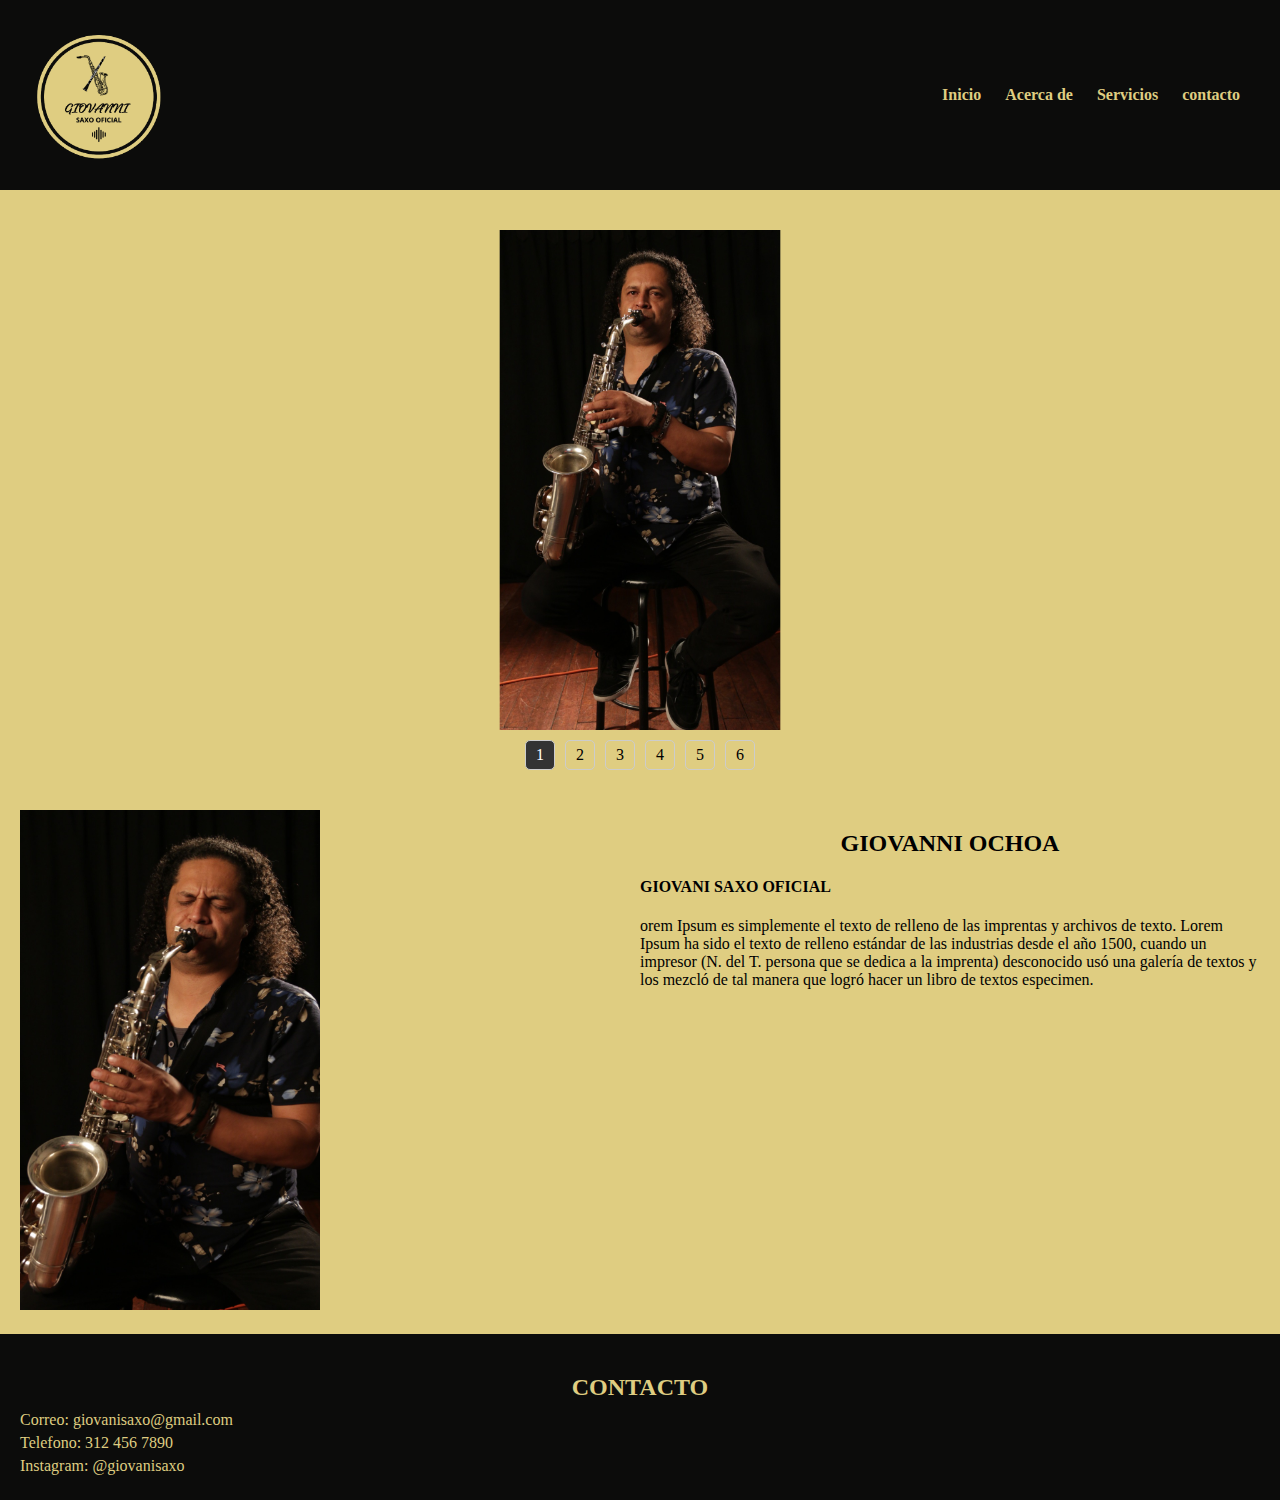
<file: index.html>
<!DOCTYPE html>
<html lang="en">

<head>
    <meta charset="UTF-8">
    <meta name="viewport" content="width=device-width, initial-scale=1.0">
    <link rel="stylesheet" href="style.css">
    <title>Document</title>
</head>

<body>
    <header>
        <nav>
            <img src="./IMAGENES/Gio_1_-removebg-preview.png" alt="">
            <ul>
                <li><a href="./index.html"><b>Inicio</b></a></li>
                <li><a href="./acercade.html"><b>Acerca de</b></a></li>
                <li><a href="#"><b>Servicios</b></a></li>
                <li><a href="#"><b>contacto</b></a></li>
            </ul </nav>
    </header>
    <div class="slider">
        <!-- Imágenes del slider -->
        <img src="./IMAGENES/imagen1.svg" alt="Imagen 1" data-index="0">
        <img src="./IMAGENES/imagen2.svg" alt="Imagen 2" data-index="1">
        <img src="./IMAGENES/imagen3.svg" alt="Imagen 3" data-index="2">
        <img src="./IMAGENES/imagen4.svg" alt="Imagen 3" data-index="3">
        <img src="./IMAGENES/imagen5.svg" alt="Imagen 3" data-index="4">
        <img src="./IMAGENES/imagen 6.svg" alt="Imagen 3" data-index="5">
        <div class="pagination"></div> <!-- Contenedor del paginado -->
    </div>

    <div class="container">
        <div class="left-container">
            <img src="./IMAGENES/giovanni.jpeg" alt="Imagen">
        </div>
        <div class="right-container">
            <h2>GIOVANNI OCHOA </h2>
            <h4>GIOVANI SAXO OFICIAL</h4>
            <p>orem Ipsum es simplemente el texto de relleno de las imprentas y archivos de texto. Lorem Ipsum ha sido
                el texto de relleno estándar de las industrias desde el año 1500, cuando un impresor (N. del T. persona
                que se dedica a la imprenta) desconocido usó una galería de textos y los mezcló de tal manera que logró
                hacer un libro de textos especimen.</p>
        </div>
    </div>

</body>
<footer>
    <div class="footer-container">
        <div class="footer-left">
            <h2>CONTACTO</h2>
            <p>Correo: giovanisaxo@gmail.com</p>
            <p>Telefono: 312 456 7890</p>
            <p>Instagram: @giovanisaxo</p>
            </div>
</footer>
<script src="./script.js"></script>

</html>
</file>
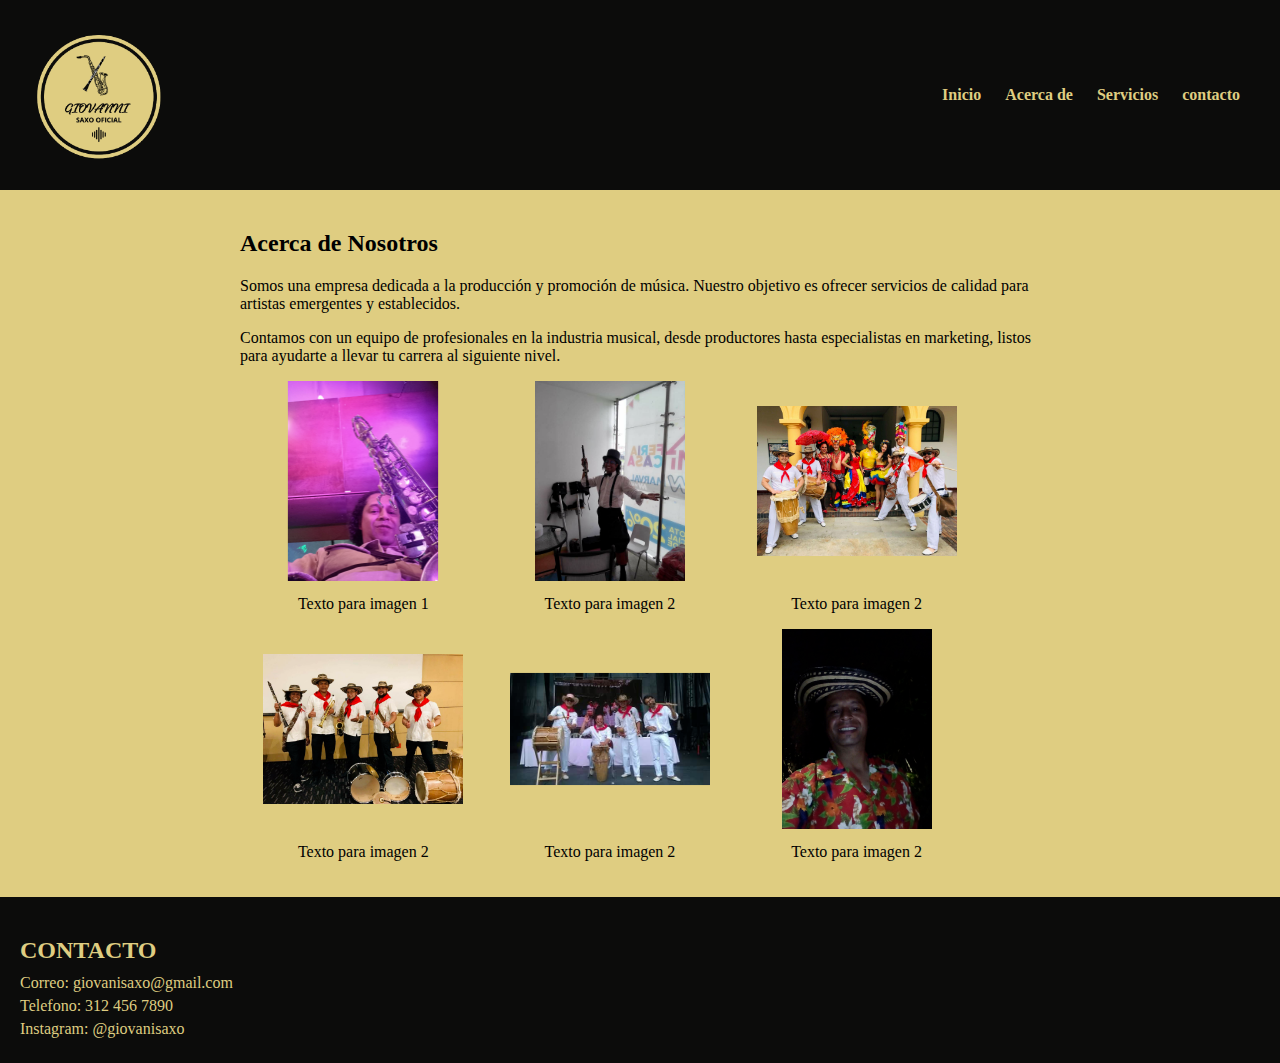
<file: acercade.html>
<!DOCTYPE html>
<html lang="en">

<head>
    <meta charset="UTF-8">
    <meta name="viewport" content="width=device-width, initial-scale=1.0">
    <link rel="stylesheet" href="./acercade.css">
    <title>Document</title>
</head>

<body>
    <header>
        <nav>
            <img src="/IMAGENES/Gio_1_-removebg-preview.png" alt="">
            <ul>
                <li><a href="./index.html"><b>Inicio</b></a></li>
                <li><a href="#"><b>Acerca de</b></a></li>
                <li><a href="#"><b>Servicios</b></a></li>
                <li><a href="#"><b>contacto</b></a></li>
            </ul </nav>
    </header>

   
    <div class="container">
        <h2>Acerca de Nosotros</h2>
        <div class="about-section">
            <div class="about-text">
                <p>Somos una empresa dedicada a la producción y promoción de música. Nuestro objetivo es ofrecer servicios de calidad para artistas emergentes y establecidos.</p>
                <p>Contamos con un equipo de profesionales en la industria musical, desde productores hasta especialistas en marketing, listos para ayudarte a llevar tu carrera al siguiente nivel.</p>
            </div>
            <div class="about-images">
                <div class="image-container">
                    <img src="./IMAGENES/1.svg" alt="Imagen 1">
                    <p>Texto para imagen 1</p>
                </div>
                <div class="image-container">
                    <img src="./IMAGENES/2.svg" alt="Imagen 2">
                    <p>Texto para imagen 2</p>
                </div>
                <div class="image-container">
                    <img src="./IMAGENES/3.svg" alt="Imagen 2">
                    <p>Texto para imagen 2</p>
                </div>
                <div class="image-container">
                    <img src="./IMAGENES/4.svg" alt="Imagen 2">
                    <p>Texto para imagen 2</p>
                </div>
                <div class="image-container">
                    <img src="./IMAGENES/6.svg" alt="Imagen 2">
                    <p>Texto para imagen 2</p>
                </div>
                <div class="image-container">
                    <img src="./IMAGENES/7.svg" alt="Imagen 2">
                    <p>Texto para imagen 2</p>
                </div>
            </div>
        </div>
    </div>

    <footer>
        <div class="footer-container">
            <div class="footer-left">
                <h2>CONTACTO</h2>
                <p>Correo: giovanisaxo@gmail.com</p>
                <p>Telefono: 312 456 7890</p>
                <p>Instagram: @giovanisaxo</p>
            </div>
    </footer>
</body>

</html>
</file>
<file: style.css>
body {
    margin: 0; /* Elimina los márgenes del cuerpo de la página */
    padding: 0; /* Elimina el relleno del cuerpo de la página */
    background: rgb(223, 205, 129)
}
  
  
  header{
    background-color:rgb(12, 12, 11); /* Color de fondo del encabezado */
    padding: 20px; /* Espacio interno en el encabezado */
    
}

h2,h3{
    text-align: center;
}

nav {
    display: flex;
    justify-content: space-between;
    align-items: center;
}

ul {
    list-style-type: none;
    margin: 0;
    padding: 0;
}

li {
    display: inline;
    margin-right: 20px;  
}



a {
    text-decoration: none;
    color: rgb(223, 205, 129);
}

li:hover a {
    color: rgb(231, 231, 217); /* Cambia el color del texto en hover */
}

img{
    width: 150px;
    height: 150px;
}

.slider {
    /*width: 100%; /* Establece el ancho del slider al 100% del contenedor */
    overflow: hidden; /* Oculta el desbordamiento de las imágenes */
    padding: 20px; /* Relleno interior para el div */
    margin-top: 20px; /* Margen superior para separar el div del encabezado */
    


}

.slider img {
    width: 100%; /* Establece el ancho de las imágenes al 100% del contenedor */
    display: none; /* Oculta todas las imágenes por defecto */
    height: 500px;
    
   
}

.slider img:first-child {
    display: block; /* Muestra la primera imagen */
}

.pagination {
    margin-top: 10px;
    display: flex; /* Utiliza flexbox para alinear los elementos */
    justify-content: center; /* Centra horizontalmente los elementos */
}

.pagination span {
    cursor: pointer;
    padding: 5px 10px;
    margin: 0 5px;
    border: 1px solid #ccc;
    border-radius: 5px;
}

.pagination span.active {
    background-color: #333;
    color: #fff;
}

.container {
    display: flex; /* Utiliza flexbox para distribuir los contenedores */
}

.left-container {
    flex: 1; /* El contenedor de la izquierda ocupa todo el espacio disponible */
}

.right-container {
    flex: 1; /* El contenedor de la derecha ocupa todo el espacio disponible */
    padding-left: 20px; /* Espacio entre la imagen y el texto */
    padding: 20px; /* Relleno interior para el div */
}
.left-container img {
    padding: 20px; /* Relleno interior para el div */
    width: 300px; /* Establece el ancho de la imagen al 100% del contenedor */
    height: 500px;
}

.footer-container {
    background-color: rgb(12, 12, 11);
    color:  rgb(223, 205, 129);
    padding: 20px;
    text-align: center;
}

.footer-left {
    text-align: left;
}

.footer-left h2 {
    margin-bottom: 10px;
}

.footer-left p {
    margin: 5px 0;
}
</file>
<file: acercade.css>
body {
    margin: 0; /* Elimina los márgenes del cuerpo de la página */
    padding: 0; /* Elimina el relleno del cuerpo de la página */
    background: rgb(223, 205, 129)
}
  
  
  header{
    background-color:rgb(12, 12, 11); /* Color de fondo del encabezado */
    padding: 20px; /* Espacio interno en el encabezado */
    
}

img{
    width: 150px;
    height: 150px;
}


nav {
    display: flex;
    justify-content: space-between;
    align-items: center;
}

ul {
    list-style-type: none;
    margin: 0;
    padding: 0;
}

li {
    display: inline;
    margin-right: 20px;  
}



a {
    text-decoration: none;
    color: rgb(223, 205, 129);
}

li:hover a {
    color: rgb(231, 231, 217); /* Cambia el color del texto en hover */
}

.footer-container {
    background-color: rgb(12, 12, 11);
    color:  rgb(223, 205, 129);
    padding: 20px;
    text-align: center;
}

.footer-left {
    text-align: left;
}

.footer-left h2 {
    margin-bottom: 10px;
}

.footer-left p {
    margin: 5px 0;
}

.container {
    max-width: 800px;
    margin: 0 auto;
    padding: 20px;
}

.about-images {
    display: flex;
    flex-wrap: wrap;
}

.row {
    width: 100%;
    display: flex;
    justify-content: space-around;
    margin-bottom: 20px;
}

.image-container {
    text-align: center;
    flex: 0 0 calc(33.33% - 20px);
}

.image-container img {
    width: 200px;
    height: 200px;
}

.image-container p {
    margin-top: 10px;
}
</file>
